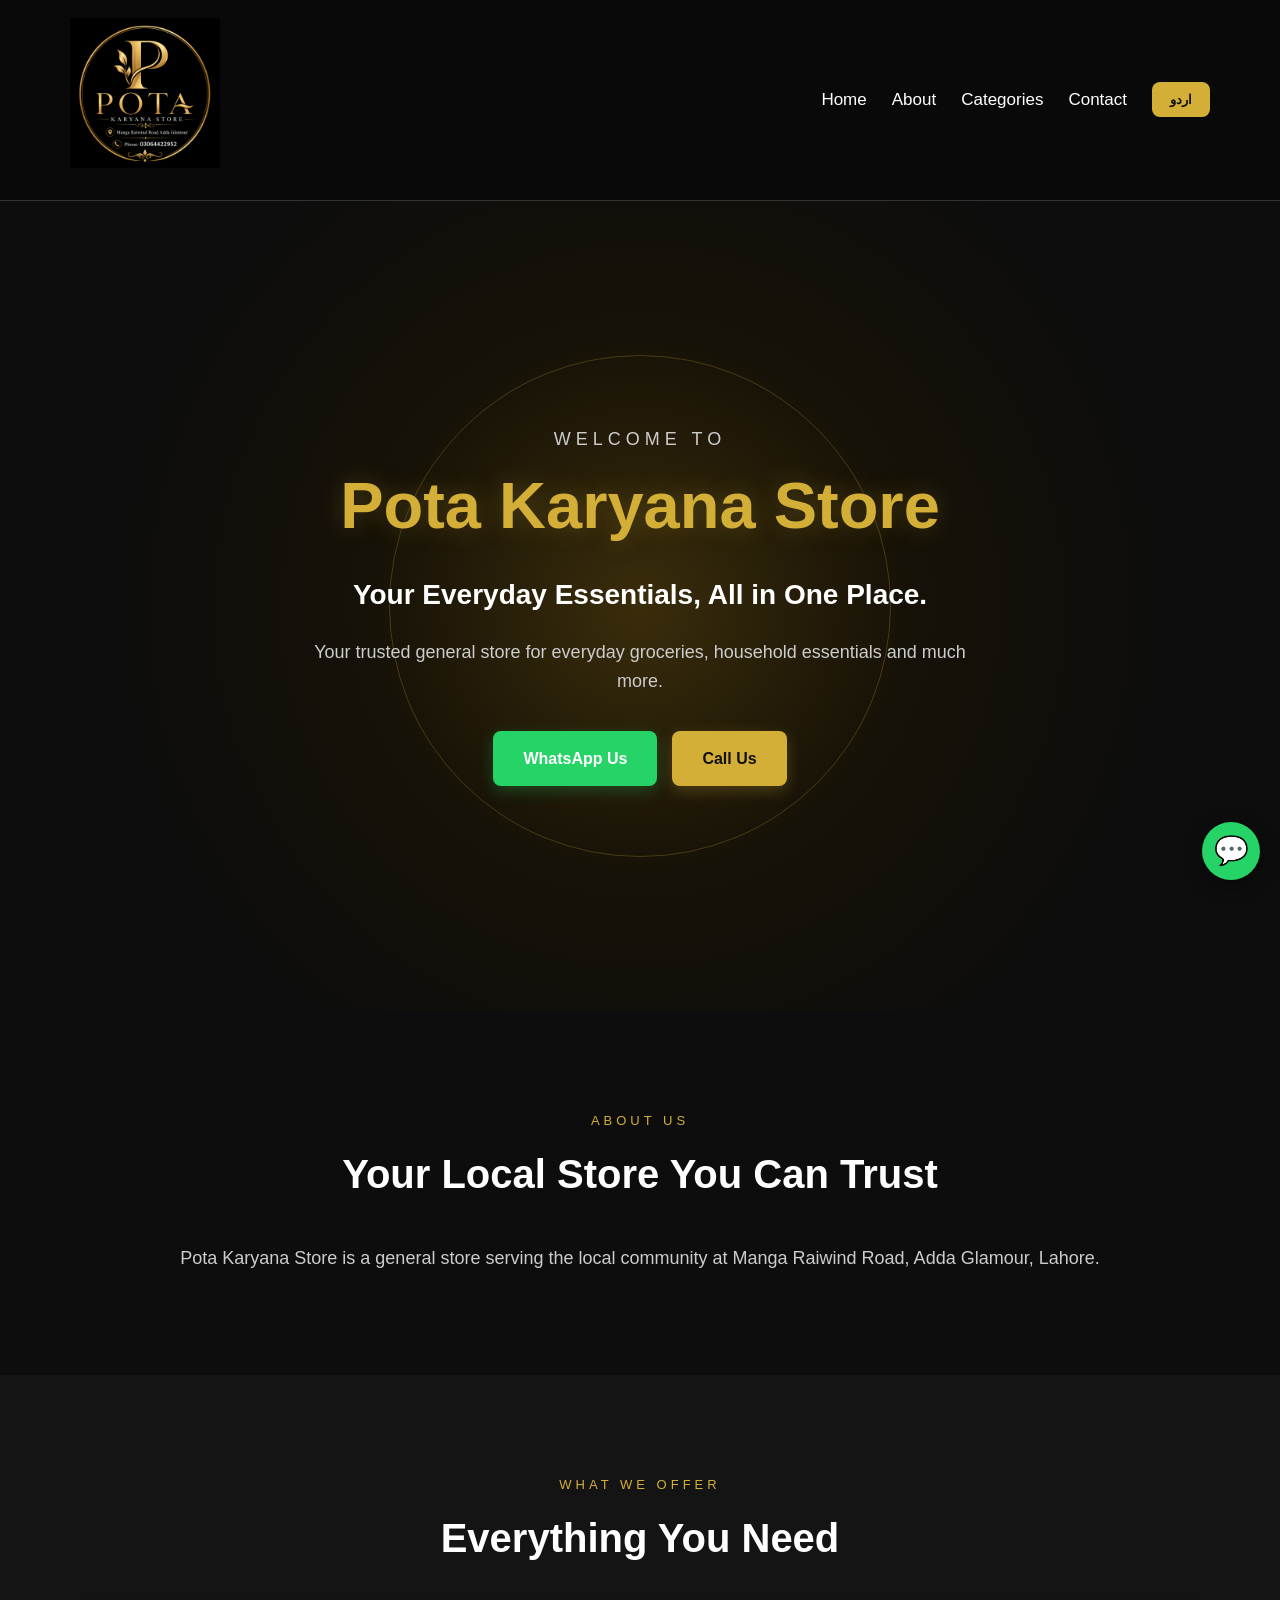
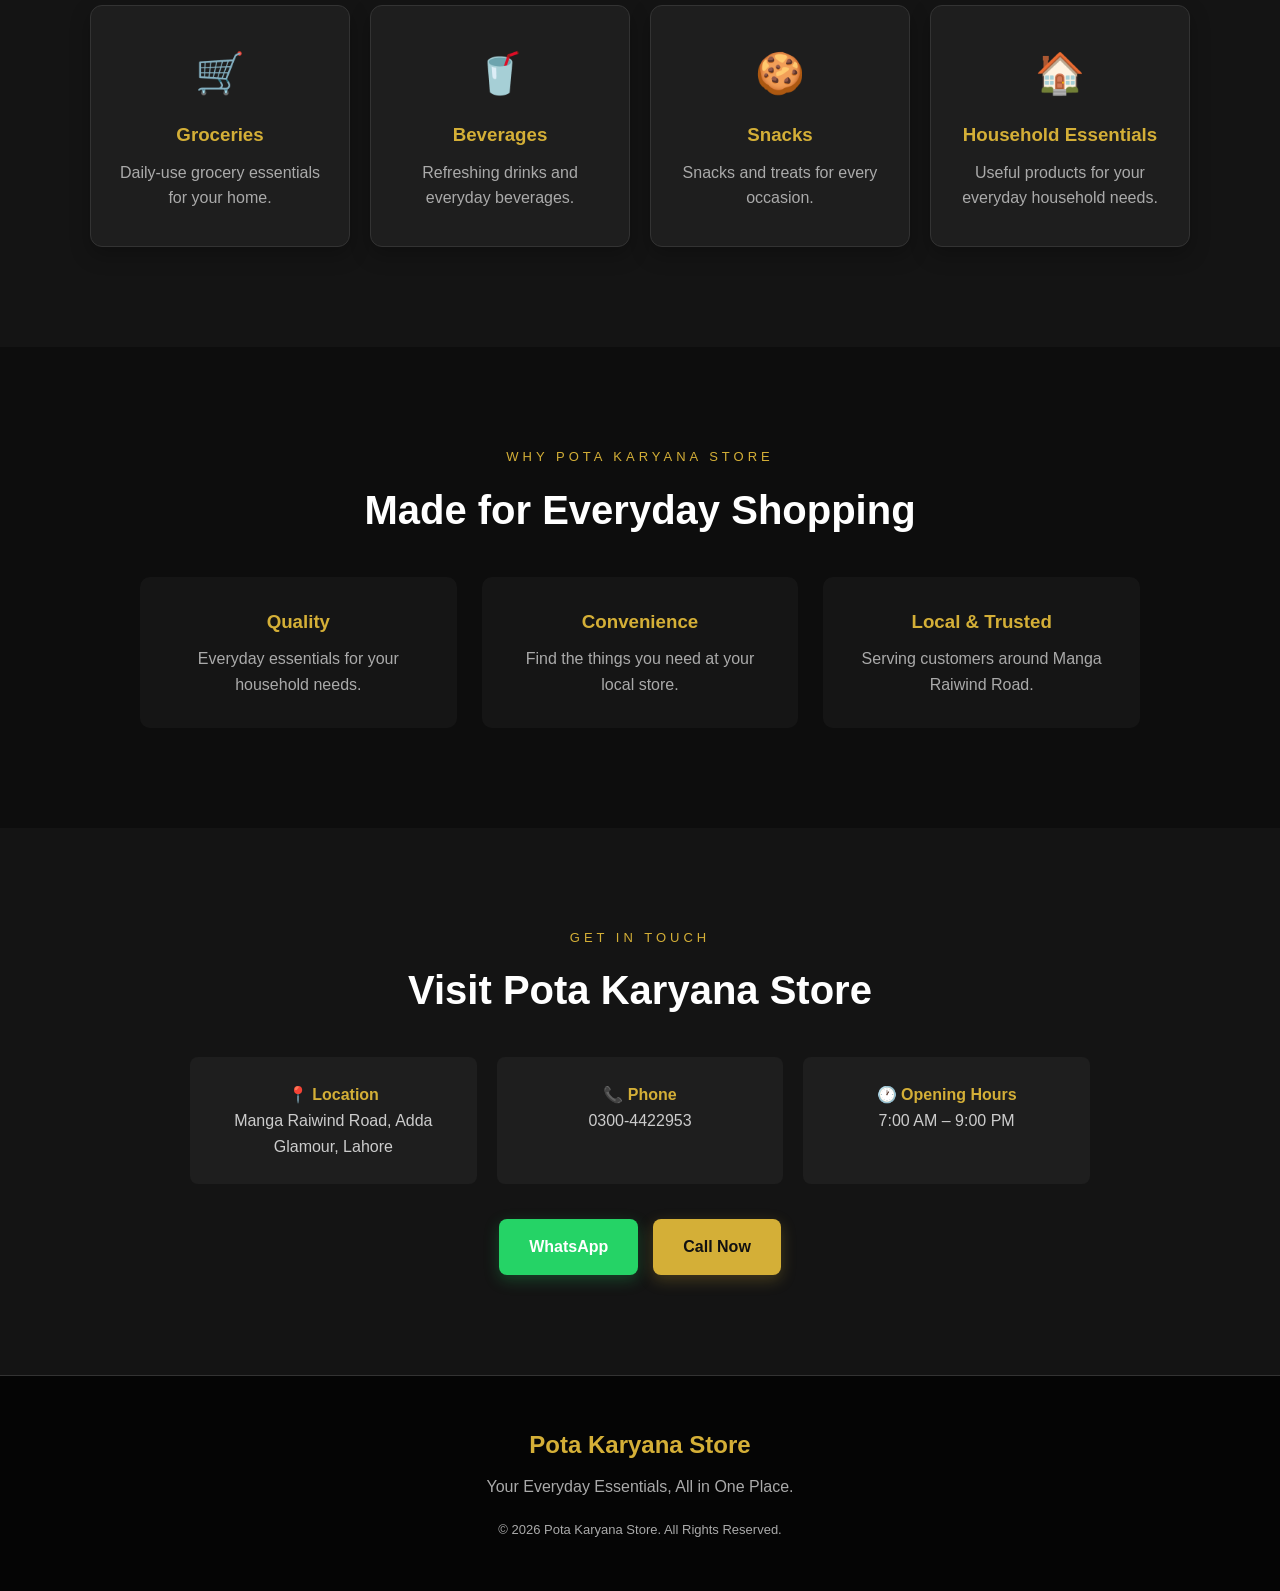
<file: index.html>
<!DOCTYPE html>
<html lang="en">
<head>
    <meta charset="UTF-8">
    <meta name="viewport" content="width=device-width, initial-scale=1.0">

    <title>Pota Karyana Store | Lahore</title>

    <link rel="stylesheet" href="style.css">
</head>

<body>

    <!-- NAVBAR -->
    <header>
        <nav class="navbar">

<div class="logo">
    <img src="shop-logo.png" alt="Pota Karyana Store Logo">
</div>
            <div class="nav-right">

                <ul class="nav-links">
                    <li><a href="#home" data-en="Home" data-ur="ہوم">Home</a></li>
                    <li><a href="#about" data-en="About" data-ur="ہمارے بارے میں">About</a></li>
                    <li><a href="#categories" data-en="Categories" data-ur="اشیاء">Categories</a></li>
                    <li><a href="#contact" data-en="Contact" data-ur="رابطہ">Contact</a></li>
                </ul>

                <!-- LANGUAGE BUTTON -->
                <button id="languageBtn" onclick="changeLanguage()">
                    اردو
                </button>

            </div>

        </nav>
    </header>


    <!-- HERO -->
    <section id="home" class="hero">

        <div class="hero-content">

            <p class="small-title"
               data-en="WELCOME TO"
               data-ur="خوش آمدید">
               WELCOME TO
            </p>

            <h1
                data-en="Pota Karyana Store"
                data-ur="پوتا کریانہ سٹور">
                Pota Karyana Store
            </h1>

            <h2
                data-en="Your Everyday Essentials, All in One Place."
                data-ur="آپ کی روزمرہ ضروریات، ایک ہی جگہ۔">
                Your Everyday Essentials, All in One Place.
            </h2>

            <p
                data-en="Your trusted general store for everyday groceries, household essentials and much more."
                data-ur="آپ کی روزمرہ اشیاء، گھریلو ضروریات اور بہت کچھ کے لیے آپ کا قابلِ اعتماد جنرل سٹور۔">
                Your trusted general store for everyday groceries,
                household essentials and much more.
            </p>

            <div class="hero-buttons">

                <a href="https://wa.me/923004422953"
                   class="btn whatsapp"
                   data-en="WhatsApp Us"
                   data-ur="واٹس ایپ کریں">
                   WhatsApp Us
                </a>

                <a href="tel:+923004422953"
                   class="btn call"
                   data-en="Call Us"
                   data-ur="کال کریں">
                   Call Us
                </a>

            </div>

        </div>

    </section>


    <!-- ABOUT -->
    <section id="about" class="section">

        <div class="section-title">

            <p
                data-en="ABOUT US"
                data-ur="ہمارے بارے میں">
                ABOUT US
            </p>

            <h2
                data-en="Your Local Store You Can Trust"
                data-ur="آپ کا قابلِ اعتماد مقامی سٹور">
                Your Local Store You Can Trust
            </h2>

        </div>

        <div class="about-content">

            <p
                data-en="Pota Karyana Store is a general store serving the local community at Manga Raiwind Road, Adda Glamour, Lahore. We aim to make everyday shopping simple and convenient by providing a wide range of essential products under one roof."
                data-ur="پوتا کریانہ سٹور منگا رائیونڈ روڈ، اڈا گلیمر، لاہور میں مقامی لوگوں کے لیے خدمات فراہم کرنے والا جنرل سٹور ہے۔ ہمارا مقصد روزمرہ خریداری کو آسان اور سہل بنانا ہے اور ضروری اشیاء ایک ہی جگہ فراہم کرنا ہے۔">
                Pota Karyana Store is a general store serving the local community at Manga Raiwind Road, Adda Glamour, Lahore.
            </p>

        </div>

    </section>


    <!-- CATEGORIES -->
    <section id="categories" class="section categories-section">

        <div class="section-title">

            <p
                data-en="WHAT WE OFFER"
                data-ur="ہم کیا فراہم کرتے ہیں">
                WHAT WE OFFER
            </p>

            <h2
                data-en="Everything You Need"
                data-ur="آپ کی ضرورت کی ہر چیز">
                Everything You Need
            </h2>

        </div>


        <div class="categories">

            <div class="category-card">

                <div class="icon">🛒</div>

                <h3
                    data-en="Groceries"
                    data-ur="کریانہ">
                    Groceries
                </h3>

                <p
                    data-en="Daily-use grocery essentials for your home."
                    data-ur="آپ کے گھر کے لیے روزمرہ استعمال کی کریانہ اشیاء۔">
                    Daily-use grocery essentials for your home.
                </p>

            </div>


            <div class="category-card">

                <div class="icon">🥤</div>

                <h3
                    data-en="Beverages"
                    data-ur="مشروبات">
                    Beverages
                </h3>

                <p
                    data-en="Refreshing drinks and everyday beverages."
                    data-ur="تازہ دم کرنے والے مشروبات اور روزمرہ ڈرنکس۔">
                    Refreshing drinks and everyday beverages.
                </p>

            </div>


            <div class="category-card">

                <div class="icon">🍪</div>

                <h3
                    data-en="Snacks"
                    data-ur="سنیکس">
                    Snacks
                </h3>

                <p
                    data-en="Snacks and treats for every occasion."
                    data-ur="ہر موقع کے لیے مختلف سنیکس اور مزیدار اشیاء۔">
                    Snacks and treats for every occasion.
                </p>

            </div>


            <div class="category-card">

                <div class="icon">🏠</div>

                <h3
                    data-en="Household Essentials"
                    data-ur="گھریلو ضروریات">
                    Household Essentials
                </h3>

                <p
                    data-en="Useful products for your everyday household needs."
                    data-ur="آپ کی روزمرہ گھریلو ضروریات کے لیے مفید اشیاء۔">
                    Useful products for your everyday household needs.
                </p>

            </div>

        </div>

    </section>


    <!-- WHY US -->
    <section class="why-us">

        <div class="section-title">

            <p
                data-en="WHY POTA KARYANA STORE"
                data-ur="پوتا کریانہ سٹور کیوں؟">
                WHY POTA KARYANA STORE
            </p>

            <h2
                data-en="Made for Everyday Shopping"
                data-ur="روزمرہ خریداری کے لیے بنایا گیا">
                Made for Everyday Shopping
            </h2>

        </div>


        <div class="features">

            <div class="feature">

                <h3
                    data-en="Quality"
                    data-ur="معیار">
                    Quality
                </h3>

                <p
                    data-en="Everyday essentials for your household needs."
                    data-ur="آپ کی گھریلو ضروریات کے لیے روزمرہ کی ضروری اشیاء۔">
                    Everyday essentials for your household needs.
                </p>

            </div>


            <div class="feature">

                <h3
                    data-en="Convenience"
                    data-ur="آسانی">
                    Convenience
                </h3>

                <p
                    data-en="Find the things you need at your local store."
                    data-ur="اپنی ضرورت کی اشیاء اپنے مقامی سٹور سے حاصل کریں۔">
                    Find the things you need at your local store.
                </p>

            </div>


            <div class="feature">

                <h3
                    data-en="Local & Trusted"
                    data-ur="مقامی اور قابلِ اعتماد">
                    Local & Trusted
                </h3>

                <p
                    data-en="Serving customers around Manga Raiwind Road."
                    data-ur="منگا رائیونڈ روڈ کے آس پاس کے صارفین کے لیے خدمات۔">
                    Serving customers around Manga Raiwind Road.
                </p>

            </div>

        </div>

    </section>


    <!-- CONTACT -->
    <section id="contact" class="contact-section">

        <div class="section-title">

            <p
                data-en="GET IN TOUCH"
                data-ur="رابطہ کریں">
                GET IN TOUCH
            </p>

            <h2
                data-en="Visit Pota Karyana Store"
                data-ur="پوتا\ کریانہ سٹور تشریف لائیں">
                Visit Pota Karyana Store
            </h2>

        </div>


        <div class="contact-info">

            <p>
                <strong
                    data-en="📍 Location"
                    data-ur="📍 مقام">
                    📍 Location
                </strong>

                <br>

                Manga Raiwind Road, Adda Glamour, Lahore
            </p>


            <p>

                <strong
                    data-en="📞 Phone"
                    data-ur="📞 فون">
                    📞 Phone
                </strong>

                <br>

                0300-4422953

            </p>


            <p>

                <strong
                    data-en="🕐 Opening Hours"
                    data-ur="🕐 اوقات کار">
                    🕐 Opening Hours
                </strong>

                <br>

                7:00 AM – 9:00 PM

            </p>

        </div>


        <div class="contact-buttons">

            <a href="https://wa.me/923004422953"
               class="btn whatsapp"
               data-en="WhatsApp"
               data-ur="واٹس ایپ">
               WhatsApp
            </a>

            <a href="tel:+923004422953"
               class="btn call"
               data-en="Call Now"
               data-ur="ابھی کال کریں">
               Call Now
            </a>

        </div>

    </section>


    <!-- FOOTER -->
    <footer>

        <h2
            data-en="Pota Karyana Store"
            data-ur="پوتا\ کریانہ سٹور">
            Pota Karyana Store
        </h2>

        <p
            data-en="Your Everyday Essentials, All in One Place."
            data-ur="آپ کی روزمرہ ضروریات، ایک ہی جگہ۔">
            Your Everyday Essentials, All in One Place.
        </p>

        <p class="copyright">
            © 2026 Pota Karyana Store. All Rights Reserved.
        </p>

    </footer>


    <script src="script.js"></script>
<a href="https://wa.me/923004422953" class="floating-whatsapp" target="_blank">💬</a>
</body>
</html>
</file>
<file: style.css>
* {
    margin: 0;
    padding: 0;
    box-sizing: border-box;
}

html {
    scroll-behavior: smooth;
}

body {
    font-family: Arial, sans-serif;
    background: #0d0d0d;
    color: #ffffff;
    line-height: 1.6;
}

/* NAVBAR */

header {
    position: sticky;
    top: 0;
    z-index: 1000;
    background: rgba(10, 10, 10, 0.95);
    border-bottom: 1px solid #333;
}

.navbar {
    max-width: 1200px;
    margin: auto;
    padding: 18px 30px;
    display: flex;
    justify-content: space-between;
    align-items: center;
}

.logo {
    font-size: 28px;
    font-weight: bold;
    color: #d4af37;
    letter-spacing: 2px;
}

.logo img {
    width: 150px;
    height: 150px;
    object-fit: contain;
}
.logo span {
    color: white;
    font-size: 14px;
    display: block;
    letter-spacing: 3px;
}

.nav-right {
    display: flex;
    align-items: center;
    gap: 25px;
}

.nav-links {
    list-style: none;
    display: flex;
    gap: 25px;
}

.nav-links a {
    color: white;
    text-decoration: none;
    font-size: 17px;
    transition: 0.3s;
}

.nav-links a:hover {
    color: #d4af37;
}

/* LANGUAGE BUTTON */

#languageBtn {
    background: #d4af37;
    color: #111;
    border: none;
    padding: 10px 18px;
    border-radius: 8px;
    cursor: pointer;
    font-weight: bold;
}

#languageBtn:hover {
    background: white;
}


/* HERO */

.hero {
    min-height: 90vh;
    display: flex;
    align-items: center;
    justify-content: center;
    text-align: center;
    padding: 80px 20px;
    position: relative;
    overflow: hidden;

    background:
        radial-gradient(circle at center, #3a2d0b 0%, #171207 35%, #0d0d0d 70%);
}

.hero::before {
    content: "";
    position: absolute;
    width: 500px;
    height: 500px;
    border: 1px solid rgba(212, 175, 55, 0.25);
    border-radius: 50%;
    top: 50%;
    left: 50%;
    transform: translate(-50%, -50%);
}

.hero-content {
    max-width: 900px;
    position: relative;
    z-index: 2;
}

.hero h1 {
    font-size: 70px;
    color: #d4af37;
    margin-bottom: 15px;
    text-shadow: 0 0 25px rgba(212, 175, 55, 0.25);
}

.hero h2 {
    font-size: 30px;
    margin-bottom: 20px;
}

.hero p {
    color: #cccccc;
    font-size: 18px;
    max-width: 700px;
    margin: auto;
}
.hero-content {
    animation: fadeInUp 1s ease;
}

@keyframes fadeInUp {
    from {
        opacity: 0;
        transform: translateY(30px);
    }

    to {
        opacity: 1;
        transform: translateY(0);
    }
}

.hero-content {
    max-width: 850px;
}

.small-title {
    color: #d4af37;
    letter-spacing: 5px;
    font-size: 14px;
    margin-bottom: 15px;
}

.hero h1 {
    font-size: 65px;
    color: #d4af37;
    margin-bottom: 15px;
}

.hero h2 {
    font-size: 28px;
    margin-bottom: 20px;
}

.hero p {
    color: #cccccc;
    font-size: 18px;
    max-width: 700px;
    margin: auto;
}


/* BUTTONS */

.hero-buttons,
.contact-buttons {
    margin-top: 35px;
    display: flex;
    justify-content: center;
    gap: 15px;
}

.btn {
    display: inline-block;
    padding: 15px 30px;
    border-radius: 8px;
    text-decoration: none;
    font-weight: bold;
    font-size: 16px;
    transition: 0.3s;
}

.whatsapp {
    background: #25d366;
    color: white;
    box-shadow: 0 5px 15px rgba(37, 211, 102, 0.25);
}

.call {
    background: #d4af37;
    color: #111;
    box-shadow: 0 5px 15px rgba(212, 175, 55, 0.25);
}
.btn:hover {
    transform: translateY(-3px);
    opacity: 0.9;
}


/* GENERAL SECTIONS */

.section,
.why-us,
.contact-section {
    padding: 100px 30px;
    text-align: center;
}

.section-title p {
    color: #d4af37;
    letter-spacing: 4px;
    font-size: 13px;
    margin-bottom: 10px;
}

.section-title h2 {
    font-size: 40px;
    margin-bottom: 35px;
}


/* ABOUT */

.about-content p {
    color: #cccccc;
    font-size: 18px;
    line-height: 1.9;
}

.about-content p {
    color: #cccccc;
    font-size: 18px;
}


/* CATEGORIES */

.categories-section {
    background: #141414;
}

.categories {
    max-width: 1100px;
    margin: auto;
    display: grid;
    grid-template-columns: repeat(4, 1fr);
    gap: 20px;
}

.category-card {
    background: #1e1e1e;
    padding: 35px 20px;
    border: 1px solid #333;
    border-radius: 12px;
    transition: 0.3s;
    box-shadow: 0 8px 20px rgba(0, 0, 0, 0.25);
}

.category-card:hover {
    transform: translateY(-10px);
    border-color: #d4af37;
    box-shadow: 0 12px 25px rgba(212, 175, 55, 0.15);
}
.category-card {
    transition: transform 0.3s ease, box-shadow 0.3s ease, border-color 0.3s ease;
}

.icon {
    font-size: 40px;
    margin-bottom: 15px;
}

.category-card h3 {
    color: #d4af37;
    margin-bottom: 10px;
}

.category-card p {
    color: #aaa;
}


/* WHY US */

.features {
    max-width: 1000px;
    margin: auto;
    display: grid;
    grid-template-columns: repeat(3, 1fr);
    gap: 25px;
}

.feature {
    padding: 30px;
    background: #151515;
    border-radius: 10px;
}

.feature h3 {
    color: #d4af37;
    margin-bottom: 10px;
}

.feature p {
    color: #aaa;
}


/* CONTACT */

.contact-section {
    background: #141414;
}

.contact-info {
    max-width: 900px;
    margin: auto;
    display: grid;
    grid-template-columns: repeat(3, 1fr);
    gap: 20px;
}

.contact-info p {
    background: #1e1e1e;
    padding: 25px;
    border-radius: 8px;
    color: #ccc;
}

.contact-info strong {
    color: #d4af37;
}


/* FOOTER */

footer {
    text-align: center;
    padding: 50px 20px;
    background: #050505;
    border-top: 1px solid #333;
}

footer h2 {
    color: #d4af37;
    margin-bottom: 10px;
}

footer p {
    color: #aaa;
}

.copyright {
    margin-top: 20px;
    font-size: 13px;
}


/* URDU MODE */

body.urdu {
    direction: rtl;
    font-family: "Noto Nastaliq Urdu", "Noto Naskh Arabic", Arial, sans-serif;
}

body.urdu .nav-links {
    direction: rtl;
}

body.urdu .hero,
body.urdu .section,
body.urdu .why-us,
body.urdu .contact-section {
    text-align: center;
}


/* MOBILE */

@media (max-width: 850px) {

    .navbar {
        flex-direction: column;
        gap: 15px;
    }

    .nav-right {
        flex-direction: column;
        gap: 15px;
    }

    .nav-links {
        gap: 15px;
        flex-wrap: wrap;
        justify-content: center;
    }

    .hero h1 {
        font-size: 42px;
    }

    .hero h2 {
        font-size: 22px;
    }

    .categories {
        grid-template-columns: 1fr 1fr;
    }

    .features {
        grid-template-columns: 1fr;
    }

    .contact-info {
        grid-template-columns: 1fr;
    }
}


@media (max-width: 500px) {

    .categories {
        grid-template-columns: 1fr;
    }

    .hero h1 {
        font-size: 35px;
    }

    .hero-buttons,
    .contact-buttons {
        flex-direction: column;
    }

    .btn {
        width: 100%;
    }
    .btn:hover {
    transform: translateY(-3px);
    box-shadow: 0 8px 20px rgba(212, 175, 55, 0.25);
}
}
/* FLOATING WHATSAPP BUTTON */

.floating-whatsapp {
    position: fixed;
    right: 20px;
    bottom: 20px;
    width: 58px;
    height: 58px;
    background: #25d366;
    color: white;
    border-radius: 50%;
    display: flex;
    align-items: center;
    justify-content: center;
    font-size: 28px;
    text-decoration: none;
    box-shadow: 0 5px 20px rgba(0, 0, 0, 0.4);
    z-index: 9999;
    transition: 0.3s;
}

.floating-whatsapp:hover {
    transform: scale(1.1);
}
</file>
